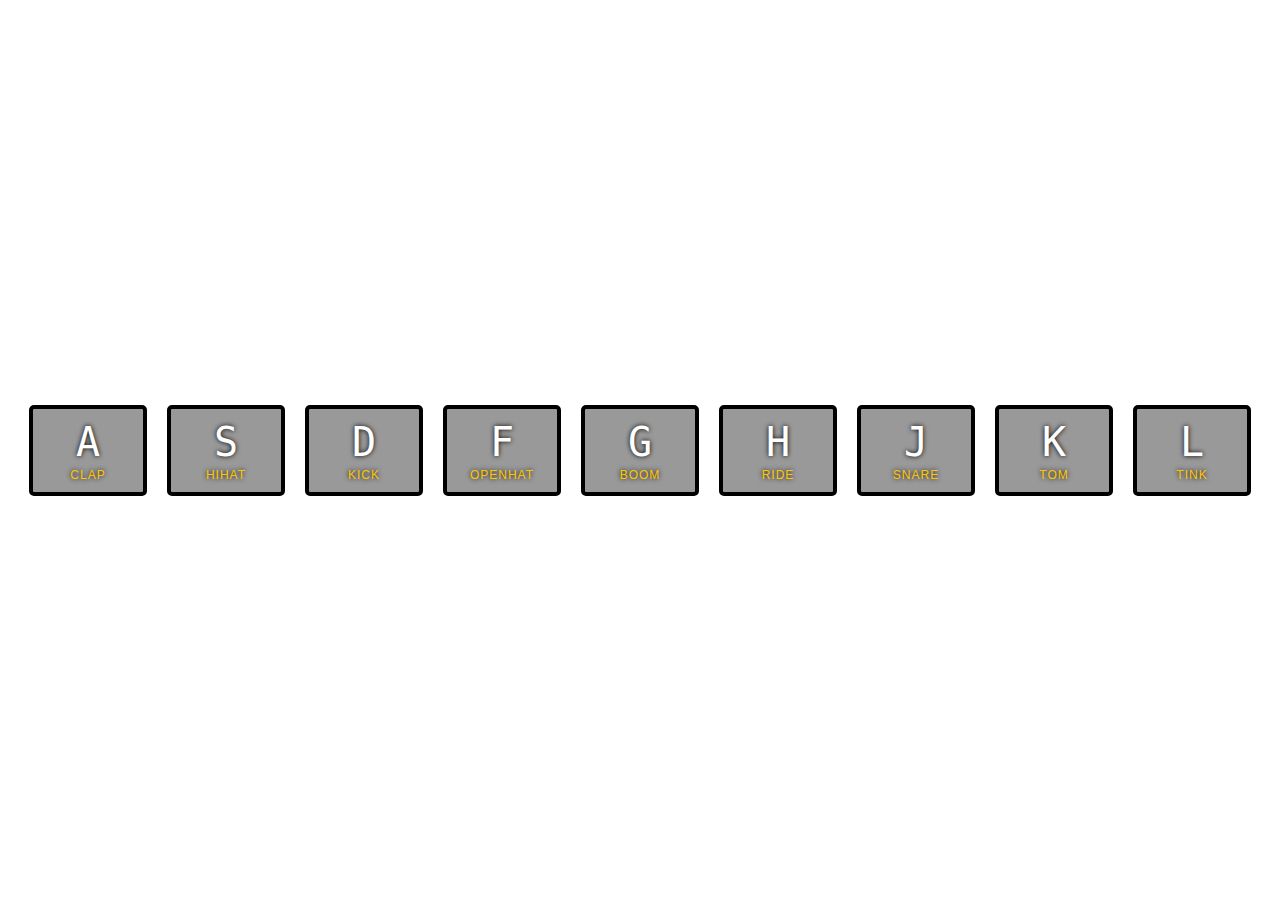
<file: KeyboardMusic/index.html>
<!DOCTYPE html>
<html lang="en">
<head>
  <meta charset="UTF-8">
  <title>Keyboardmusic</title>
  <link rel="stylesheet" href="style.css">
</head>
<body>


  <div class="keys">
    <div data-key="65" class="key">
      <kbd>A</kbd>
      <span class="sound">clap</span>
    </div>
    <div data-key="83" class="key">
      <kbd>S</kbd>
      <span class="sound">hihat</span>
    </div>
    <div data-key="68" class="key">
      <kbd>D</kbd>
      <span class="sound">kick</span>
    </div>
    <div data-key="70" class="key">
      <kbd>F</kbd>
      <span class="sound">openhat</span>
    </div>
    <div data-key="71" class="key">
      <kbd>G</kbd>
      <span class="sound">boom</span>
    </div>
    <div data-key="72" class="key">
      <kbd>H</kbd>
      <span class="sound">ride</span>
    </div>
    <div data-key="74" class="key">
      <kbd>J</kbd>
      <span class="sound">snare</span>
    </div>
    <div data-key="75" class="key">
      <kbd>K</kbd>
      <span class="sound">tom</span>
    </div>
    <div data-key="76" class="key">
      <kbd>L</kbd>
      <span class="sound">tink</span>
    </div>
  </div>

  <audio data-key="65" src="sounds/clap.wav"></audio>
  <audio data-key="83" src="sounds/hihat.wav"></audio>
  <audio data-key="68" src="sounds/kick.wav"></audio>
  <audio data-key="70" src="sounds/openhat.wav"></audio>
  <audio data-key="71" src="sounds/boom.wav"></audio>
  <audio data-key="72" src="sounds/ride.wav"></audio>
  <audio data-key="74" src="sounds/snare.wav"></audio>
  <audio data-key="75" src="sounds/tom.wav"></audio>
  <audio data-key="76" src="sounds/tink.wav"></audio>

  <script>
    function removeTransition(event) {
      if (event.propertyName !== 'transform') return; // 过滤其中一种事件
      event.target.classList.remove('playing'); // 移除高亮的样式
    }

    function playSound(event) {
      const audio = document.querySelector(`audio[data-key="${event.keyCode}"]`); // 根据触发按键的键码，获取对应音频
      const key = document.querySelector(`div[data-key="${event.keyCode}"]`); // 获取页面对应按钮 DIV 元素
      if (!audio) return; // 处理无效的按键事件

      key.classList.add('playing'); // 改变样式
      audio.currentTime = 0; // 每次播放之后都使音频播放进度归零
      audio.play(); // 播放相应音效
    }

    const keys = Array.from(document.querySelectorAll('.key')); // 获取页面所有按钮元素
    keys.forEach(key => key.addEventListener('transitionend', removeTransition)); // 添加 transition 事件监听
    window.addEventListener('keydown', playSound);
  </script>

</body>
</html>
</file>
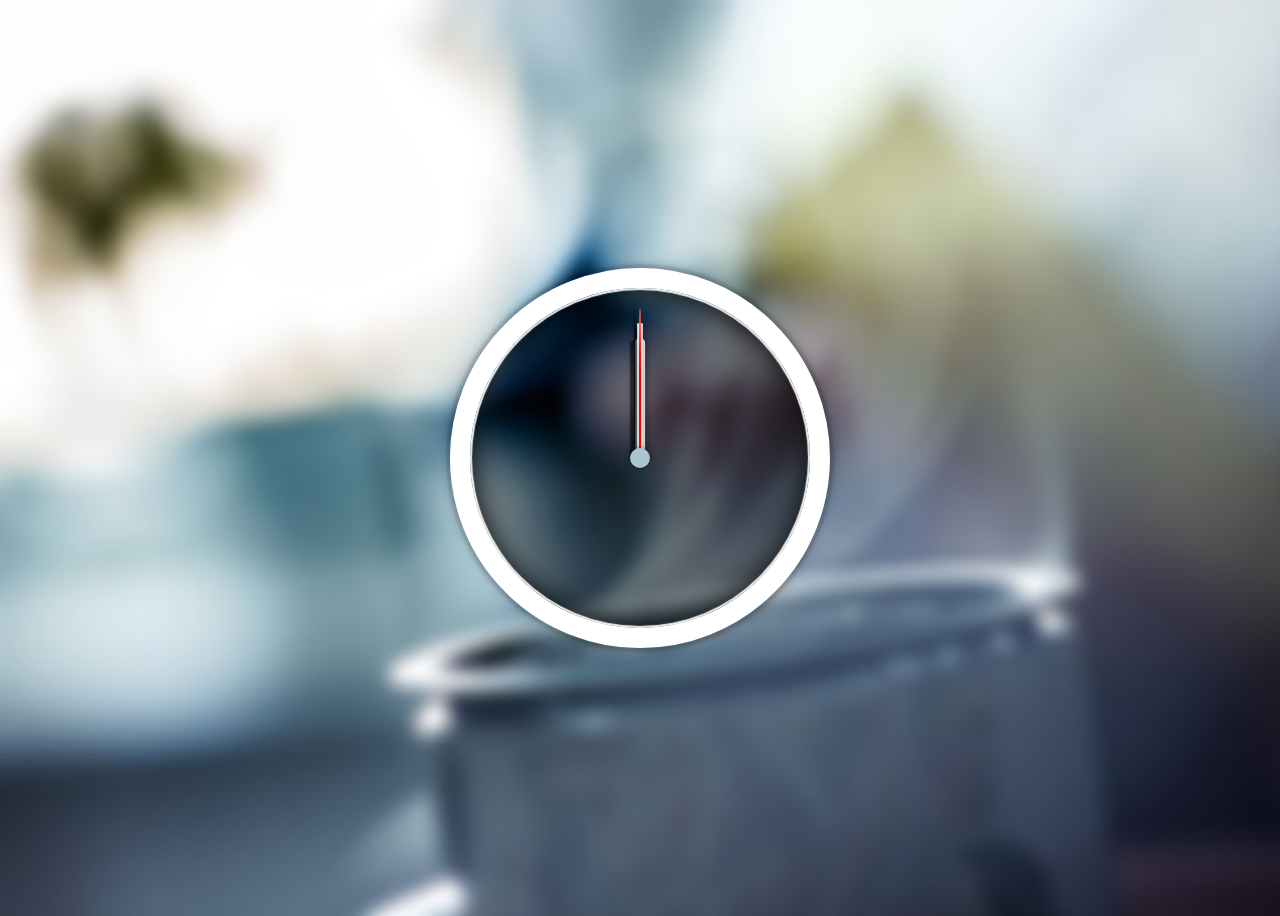
<file: Clock/index-SOYAINE.html>
<!DOCTYPE html>
<html lang="en">
<head>
    <meta charset="UTF-8">
    <title>JS + CSS Clock</title>
</head>
<body>


<div class="clock">
    <div class="clock-face">
        <div class="hand hour-hand"></div>
        <div class="hand min-hand"></div>
        <div class="hand second-hand"></div>
    </div>
</div>


<style>
    html {
        background:#abc7d3 url(background.jpg);
        background-size:cover;
        font-family:'helvetica neue';
        text-align: center;
        font-size: 10px;
    }

    body {
        font-size: 2rem;
        display:flex;
        flex:1;
        min-height: 100vh;
        align-items: center;
    }

    .clock {
        width: 30rem;
        height: 30rem;
        border:20px solid white;
        border-radius:50%;
        margin:50px auto;
        position: relative;
        padding:2rem;
        background: rgba(0, 0, 0, .4);
        box-shadow:
                0 0 2px 4px rgba(0,0,0,0.1),
                inset 0 0 1px 2px #EFEFEF,
                inset 0 0 30px black,
                0 0 10px 3px rgba(0,0,0,0.2);
    }

    .clock-face {
        position: relative;
        width: 100%;
        height: 100%;
        /*  transform: translateY(-3px); /* account for the height of the clock hands */
        /* canceled according to https://github.com/soyaine/JavaScript30/issues/55 */
    }

    .hand {
        width:50%;
        background:#fff;
        position: absolute;
        top:50%;
        right: 50%;
        box-shadow:
                0 0 0 .1px #fff,
                0 0 0 1px rgba(0,0,0,0.1),
                0 0 8px rgba(0,0,0,0.4),
                2px 5px 1px rgba(0, 0, 0, .5);
        transform-origin: 100% 50%;
        transform: rotate(90deg);

        transition-timing-function: cubic-bezier(0.9, 0.54, 0.26, 1.68);
    }

    .clock-face:after {
        width: 1em;
        height: 1em;
        left: 50%;
        top: 50%;
        position: absolute;
        display: block;
        content: '';
        background-color: #a8c5d1;
        border-radius: 50%;
        box-shadow:
                0 0 0 2px rgba(0,0,0,0.1),
                0 0 10px rgba(0,0,0,0.2);
        transform: translate(-50%, -50%);
    }

    .hour-hand {
        width: 40%;
        height:10px;
        margin-top: -5px;
        border-bottom-left-radius: .5em;
        border-top-left-radius: .5em;
        transition: all 3s;
    }

    .min-hand {
        width: 45%;
        height:5px;
        margin-top: -2.5px;
        transition: all .1s cubic-bezier(0.9, 0.54, 0.26, 1.68);
    }

    .second-hand {
        height: 2px;
        margin-top: -1px;
        border-bottom-left-radius: 100%;
        border-top-left-radius: 100%;
        transition: all .05s cubic-bezier(0.9, 0.54, 0.26, 1.68);
        background-color: red;
    }

</style>

<script>
//    由于不能每次都重新读取，所以放到外面
//    const secHand = document.getElementsByClassName("second-hand")[0];
    const secHand = document.querySelector('.second-hand');
    const minHand = document.querySelector('.min-hand');
    const hourHand = document.querySelector('.hour-hand');
	
    function setDate() {
        const date = new Date();
		
        const second = date.getSeconds();
        const secondDeg = (90 + (second / 60) * 360);

        const min = date.getMinutes();
        const minDeg = (90 + (min / 60) * 360);

        const hour = date.getHours();
        const hourDeg = (90 + (hour / 12) * 360 + (min / 12 / 60) * 360);// 加入分钟所占的时间，使时针可以缓慢地移动

		
//		解决指针跳顿问题【第一种方法】
//		在发生跳顿的角度值处，将 CSS 的 `transition` 属性去掉
		if (secondDeg === 90) secHand.style.transition = 'all 0s';
		else secHand.style.transition = 'all 0.05s cubic-bezier(0.9, 0.54, 0.26, 1.68)';
		
		if (minDeg === 90) minHand.style.transition = 'all 0s';
		else minHand.style.transition = 'all 0.1s cubic-bezier(0.9, 0.54, 0.26, 1.68)';
		
//		时针间距过大不做处理
//		if (hourDeg === 116.5) hourHand.style.transition = 'all 0s';
//		else hourHand.style.transition = 'all 3s';
		
        secHand.style.transform = `rotate(${ secondDeg }deg)`;
        minHand.style.transform = `rotate(${ minDeg }deg)`;
        hourHand.style.transform = `rotate(${ hourDeg }deg)`;

        console.log(`${hour}:${min}:${second} - ${hourDeg}:${minDeg}:${secondDeg}` );
    }

//    setDate();
    setInterval(setDate, 1000);
</script>
	
<script>
// 解决指针跳帧问题的【第二种方法】：
// 第一次加载时获取 Date 对象，
//	此后每秒更新角度值
	
	let secondDeg = 0,
	minDeg = 0,
	hourDeg = 0;

	function initDate() {
		const date = new Date();
		const second = date.getSeconds();
		secondDeg = 90 + (second / 60) * 360;
		const min = date.getMinutes();
		minDeg = 90 + (min / 60) * 360 + ((second / 60) / 60) * 360;
		const hour = date.getHours();
		hourDeg = 90 + (hour / 12) * 360 + ((min / 60) / 12) * 360 + (((second / 60) / 60) / 12) * 360;
	}
	
	function updateDate() {
		secondDeg += (1 / 60) * 360;
		minDeg += ((1 / 60) / 60) * 360;
		hourDeg += (((1 / 60) / 60) / 12);
		
		secHand.style.transform = `rotate(${ s }deg)`;
		minHand.style.transform = `rotate(${ m }deg)`;
		hourHand.style.transform = `rotate(${ h }deg)`;
		
		console.log(`${hourDeg}:${minDeg}:${secondDeg}` );
	}
	
//	initDate();
//	setInterval(updateDate, 1000);
</script>
</body>
</html>
</file>
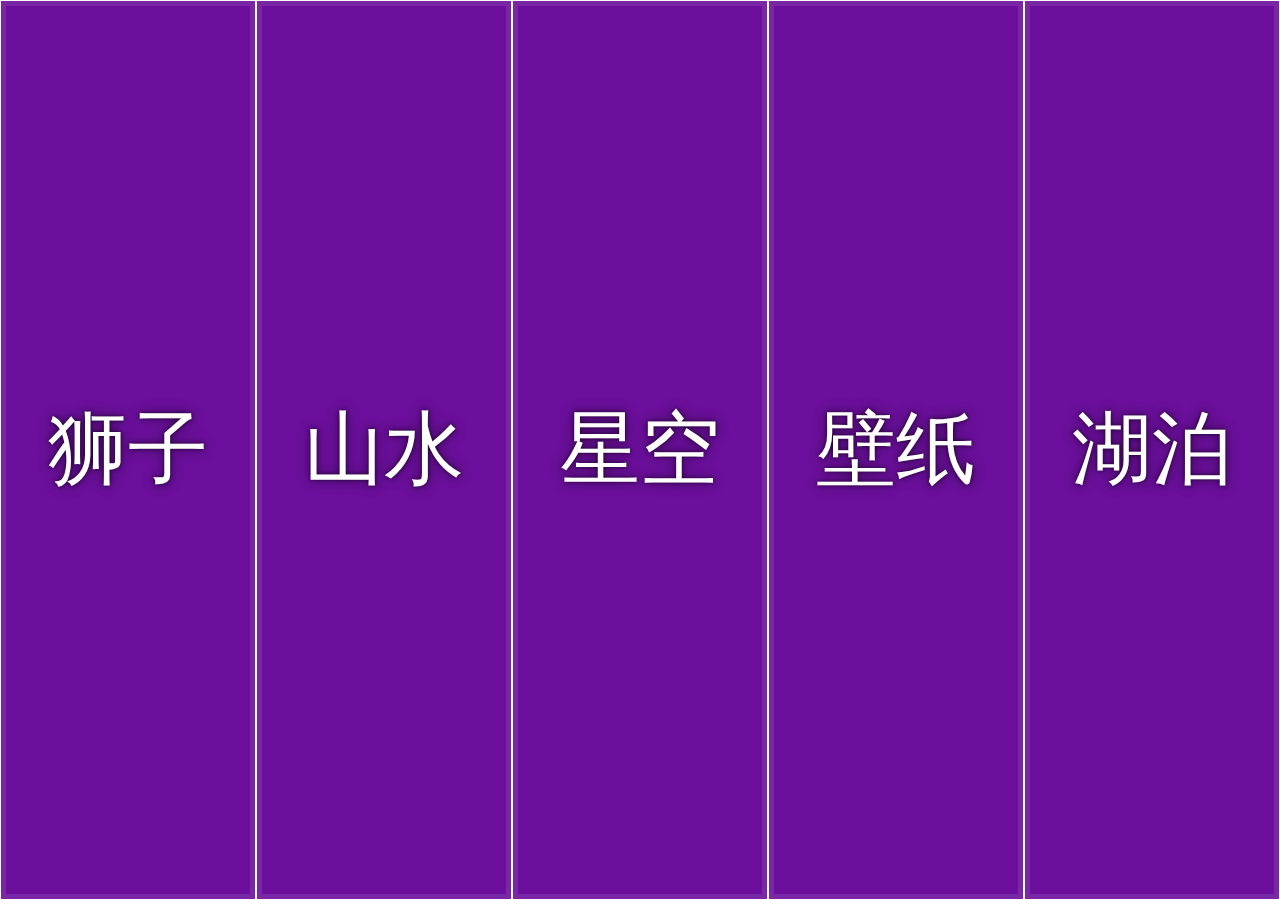
<file: Flex/FlexTest.html>
<!DOCTYPE html>
<html lang="en">
<head>
  <meta charset="UTF-8">
  <title>Flex Panels  </title>
  
</head>
<body>
<style>
	  html {
      box-sizing: border-box;
      background:#ffc600;
      font-family:'helvetica neue';
      font-size: 20px;
      font-weight: 200;
    }
    body {
      margin: 0;
    }
    *, *:before, *:after {
      box-sizing: inherit;
    }

    .panels {
      min-height:100vh;
      overflow: hidden;
		display: flex;
    }

    .panel {
/*		调试时添加边框以便分辨*/
		border: 1px solid #fff;
      background:#6B0F9C;
      box-shadow:inset 0 0 0 5px rgba(255,255,255,0.1);
      color:white;
      text-align: center;
      align-items:center;
    
      transition:
        font-size 0.7s cubic-bezier(0.61,-0.19, 0.7,-0.11),
        flex 0.7s cubic-bezier(0.61,-0.19, 0.7,-0.11),
        background 0.2s;
      font-size: 20px;
      background-size:cover;
      background-position:center;
	  flex: 1;
	  display: flex;
	  justify-content: center;
	  flex-direction: column;
    }


    .panel1 { background-image:url(https://timgsa.baidu.com/timg?image&quality=80&size=b9999_10000&sec=1595192600253&di=2068cdb5e6e667024cc3db552b20d4a4&imgtype=0&src=http%3A%2F%2Ft8.baidu.com%2Fit%2Fu%3D1484500186%2C1503043093%26fm%3D79%26app%3D86%26f%3DJPEG%3Fw%3D1280%26h%3D853); }
    .panel2 { background-image:url(https://ss1.bdstatic.com/70cFuXSh_Q1YnxGkpoWK1HF6hhy/it/u=3482128345,2137456532&fm=26&gp=0.jpg); }
    .panel3 { background-image:url(https://timgsa.baidu.com/timg?image&quality=80&size=b9999_10000&sec=1595192644285&di=f2ef64c25a46c3fb85f5ca2a272c8034&imgtype=0&src=http%3A%2F%2Fb.hiphotos.baidu.com%2Fzhidao%2Fpic%2Fitem%2F2cf5e0fe9925bc31c58bcbc05cdf8db1ca137090.jpg); }
    .panel4 { background-image:url(https://timgsa.baidu.com/timg?image&quality=80&size=b9999_10000&sec=1595192682532&di=b5c775570fbadbd21f6072aeed4c3302&imgtype=0&src=http%3A%2F%2Fimg1.imgtn.bdimg.com%2Fit%2Fu%3D2258621026%2C55867772%26fm%3D214%26gp%3D0.jpg); }
    .panel5 { background-image:url(https://timgsa.baidu.com/timg?image&quality=80&size=b9999_10000&sec=1595192754024&di=7d76a70e70373373e8011d704cc7b8d5&imgtype=0&src=http%3A%2F%2Fpic1.win4000.com%2Fwallpaper%2F4%2F53919084f3aa9.jpg); }

    .panel > * {
      margin: 0;
      width: 100%;
      transition:transform 0.5s 0.7s;
	  align-items: center;
      display: flex;
      flex: 1 0 auto;
      justify-content: center;
    }

    .panel p {
      text-transform: uppercase;
      font-family: 'Amatic SC', cursive;
      text-shadow:0 0 4px rgba(0, 0, 0, 0.72), 0 0 14px rgba(0, 0, 0, 0.45);
      font-size: 2em;
    }
    .panel p:nth-child(2) {
      font-size: 4em;
    }

    .panel.open {
	   font-size:40px;
	   flex: 5;
    }
  
    .panel p:first-child {
    	transform: translateY(-100%);
    }
    
    .panel p:last-child {
    	transform: translateY(100%);
    }
    
    .panel.open p:first-child {
    	transform: translateY(0);
    }
    
    .panel.open p:last-child {
    	transform: translateY(0);
    }

    .cta {
      color:white;
      text-decoration: none;
    }

</style>
  <div class="panels">
    <div class="panel panel1">
      <p>草原</p>
      <p>狮子</p>
      <p>草原</p>
    </div>
    <div class="panel panel2">
      <p>风景</p>
      <p>山水</p>
      <p>风景</p>
    </div>
    <div class="panel panel3">
      <p>宇宙</p>
      <p>星空</p>
      <p>宇宙</p>
    </div>
    <div class="panel panel4">
      <p>win10</p>
      <p>壁纸</p>
      <p>win10</p>
    </div>
    <div class="panel panel5">
      <p>风景</p>
      <p>湖泊</p>
      <p>风景</p>
    </div>
  </div>

  <script>
	  const panels = document.querySelectorAll('.panel');
	  
	  function toggleOpen(e) {
//		  console.log(this);
		  this.classList.toggle('open');
	  }
	  
	  panels.forEach( panel => panel.addEventListener('click', toggleOpen, false));
  </script>

</body>
</html>
</file>
<file: KeyboardMusic/style.css>
html {
  font-size: 10px;
  background-color: #fff;
  background-size: cover;
}
body,html {
  margin: 0;
  padding: 0;
  font-family: sans-serif;
}

.keys {
  display:flex;
  flex:1;
  min-height:100vh;
  align-items: center;
  justify-content: center;
}

.key {
  border:4px solid black;
  border-radius:5px;
  margin:1rem;
  font-size: 1.5rem;
  padding:1rem .5rem;
  transition:all .07s;
  width:100px;
  text-align: center;
  color:white;
  background:rgba(0,0,0,0.4);
  text-shadow:0 0 5px black;
}

.playing {
  transform:scale(1.1);
  border-color:#ffc600;
  box-shadow: 0 0 10px #ffc600;
}

kbd {
  display: block;
  font-size: 40px;
}

.sound {
  font-size: 1.2rem;
  text-transform: uppercase;
  letter-spacing: 1px;
  color:#ffc600;
}
</file>
